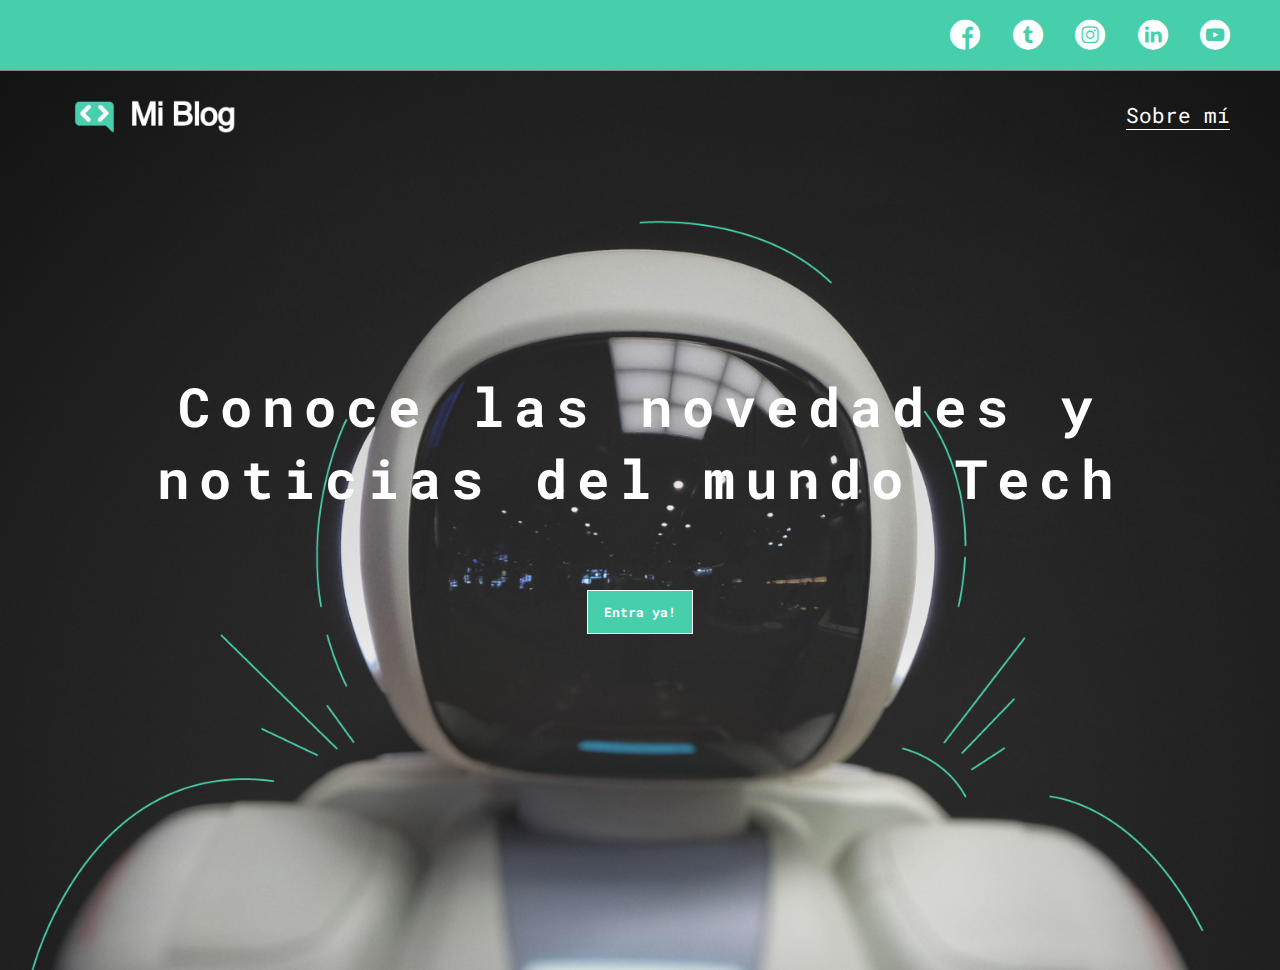
<file: index.html>
<!DOCTYPE html>
<html lang="en">
<head>
    <meta charset="UTF-8">
    <meta http-equiv="X-UA-Compatible" content="IE=edge">
    <meta name="viewport" content="width=device-width, initial-scale=1.0">
    <title>Personal Blog</title>
    <link rel="stylesheet" href="./css/main.css">
    <link rel="stylesheet" href="./css/font/flaticon.css">
    <link rel="stylesheet" href="./css/media-queries.css">
</head>
<body class="home-body">
    <header>
        <section class="head-icons-container">
            <div class="icons">
                <a href="/"><span class="flaticon-001-facebook"></span></a>
                <a href="/"><span class="flaticon-002-twitter"></span></a>
                <a href="/"><span class="flaticon-011-instagram"></span></a>
                <a href="/"><span class="flaticon-010-linkedin"></span></a>
                <a href="/"><span class="flaticon-008-youtube"></span></a>
            </div>
        </section>
    </header>
    <section class="main">
        <nav>
            <section class="nav-logo-container">
                <a href=""><img src="./css/assets/img/Logo-blanco.png" alt="Logo"></a>
            </section>
            <section class="profile-link">
                <a href="./perfil.html">Sobre mí</a>
            </section>
        </nav>
        <section class="main-info">
            <p class="main-info-description">Conoce las novedades y noticias del mundo Tech</p>
            <a href="/blogs.html" class="main-info-button">Entra ya!</a>
        </section>
    </section>
        
    
</body>
</html>
</file>
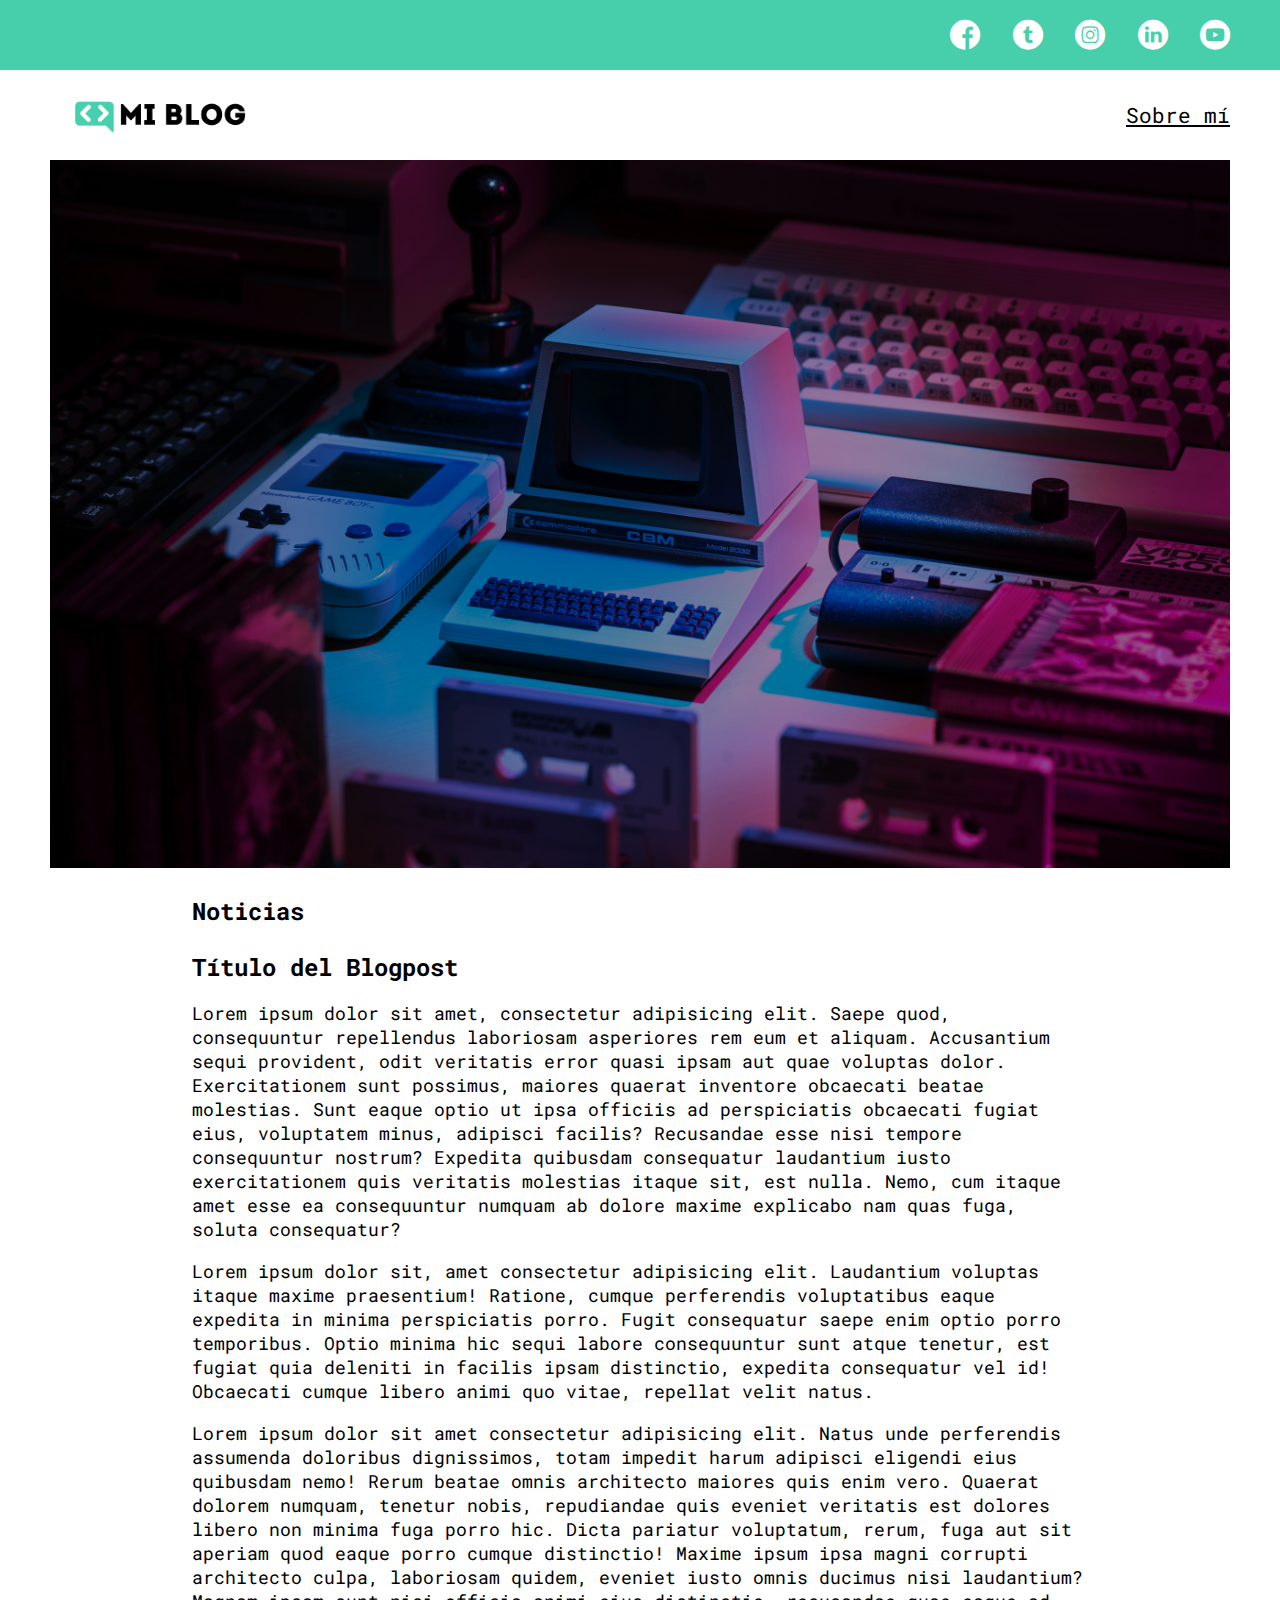
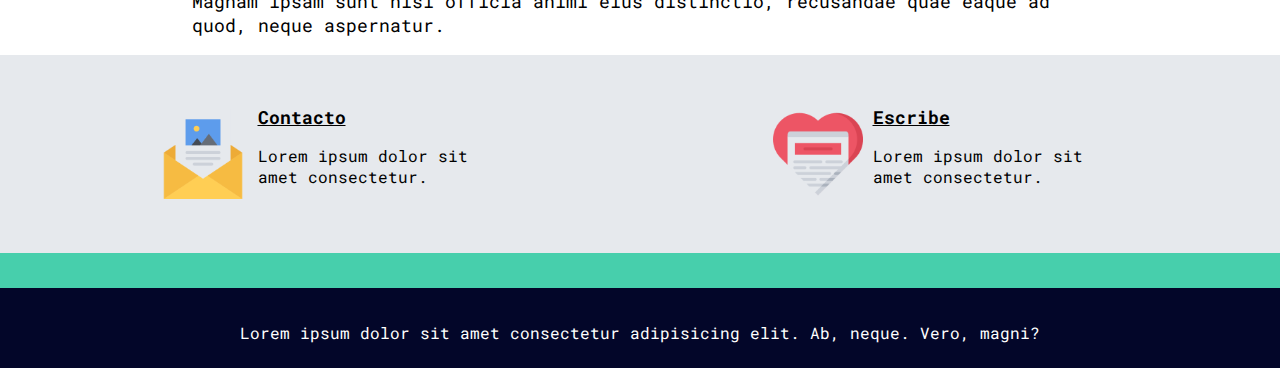
<file: blog.html>
<!DOCTYPE html>
<html lang="en">
<head>
    <meta charset="UTF-8">
    <meta http-equiv="X-UA-Compatible" content="IE=edge">
    <meta name="viewport" content="width=device-width, initial-scale=1.0">
    <title>Blogs</title>
    <link rel="stylesheet" href="./css/main.css">
    <link rel="stylesheet" href="./css/blogs.css">
    <link rel="stylesheet" href="./css/font/flaticon.css">
    <link rel="stylesheet" href="./css/media-queries.css">
</head>
<body>
    <header>
        <section class="head-icons-container">
            <div class="icons">
                <a href="/"><span class="flaticon-001-facebook"></span></a>
                <a href="/"><span class="flaticon-002-twitter"></span></a>
                <a href="/"><span class="flaticon-011-instagram"></span></a>
                <a href="/"><span class="flaticon-010-linkedin"></span></a>
                <a href="/"><span class="flaticon-008-youtube"></span></a>
            </div>
        </section>
        <nav>
            <section class="nav-logo-container">
                <a href=""><img src="./css/assets/img/Logo-negro.png" alt="Logo"></a>
            </section>
            <section class="profile-link">
                <a href="./perfil.html">Sobre mí</a>
            </section>
        </nav>
    </header>

   
    <main class=blogpost-container">
        <section class="blogpost-img-container">
            <img src="./css/assets/img/main-news-img.png" alt="">
        </section>
        <section class="blogpost-news-container">
            <div class="grid-container">
                <h3>Noticias</h3>
                <article class="blogpost-new-info">
                    <h1>Título del Blogpost</h1>
                    <p>Lorem ipsum dolor sit amet, consectetur adipisicing elit. Saepe quod, consequuntur repellendus laboriosam asperiores rem eum et aliquam. Accusantium sequi provident, odit veritatis error quasi ipsam aut quae voluptas dolor.
                    Exercitationem sunt possimus, maiores quaerat inventore obcaecati beatae molestias. Sunt eaque optio ut ipsa officiis ad perspiciatis obcaecati fugiat eius, voluptatem minus, adipisci facilis? Recusandae esse nisi tempore consequuntur nostrum?
                    Expedita quibusdam consequatur laudantium iusto exercitationem quis veritatis molestias itaque sit, est nulla. Nemo, cum itaque amet esse ea consequuntur numquam ab dolore maxime explicabo nam quas fuga, soluta consequatur?</p>
                    <p>Lorem ipsum dolor sit, amet consectetur adipisicing elit. Laudantium voluptas itaque maxime praesentium! Ratione, cumque perferendis voluptatibus eaque expedita in minima perspiciatis porro. Fugit consequatur saepe enim optio porro temporibus.
                    Optio minima hic sequi labore consequuntur sunt atque tenetur, est fugiat quia deleniti in facilis ipsam distinctio, expedita consequatur vel id! Obcaecati cumque libero animi quo vitae, repellat velit natus.</p>
                    <p>Lorem ipsum dolor sit amet consectetur adipisicing elit. Natus unde perferendis assumenda doloribus dignissimos, totam impedit harum adipisci eligendi eius quibusdam nemo! Rerum beatae omnis architecto maiores quis enim vero.
                    Quaerat dolorem numquam, tenetur nobis, repudiandae quis eveniet veritatis est dolores libero non minima fuga porro hic. Dicta pariatur voluptatum, rerum, fuga aut sit aperiam quod eaque porro cumque distinctio!
                    Maxime ipsum ipsa magni corrupti architecto culpa, laboriosam quidem, eveniet iusto omnis ducimus nisi laudantium? Magnam ipsam sunt nisi officia animi eius distinctio, recusandae quae eaque ad quod, neque aspernatur.</p>
                </article>
            </div>
        </section>
        <section class="blogpost-contact-container">
            <div class="blogpost-contact-contact">
                <img src="./css/assets/img/013-newsletter.png" alt="">
                <div>
                    <a href="">Contacto</a>
                    <p>Lorem ipsum dolor sit amet consectetur.</p>
                </div>
            </div>
            <div class="blogpost-contact-write">
                <img src="./css/assets/img/006-like.png" alt="">
                <div>
                    <a href="">Escribe</a>
                    <p>Lorem ipsum dolor sit amet consectetur.</p>
                </div>
            </div>
        </section>
    </main>
    
    <footer>
        <p>Lorem ipsum dolor sit amet consectetur adipisicing elit. Ab, neque. Vero, magni?</p>
    </footer>
</body>
</html>
</file>
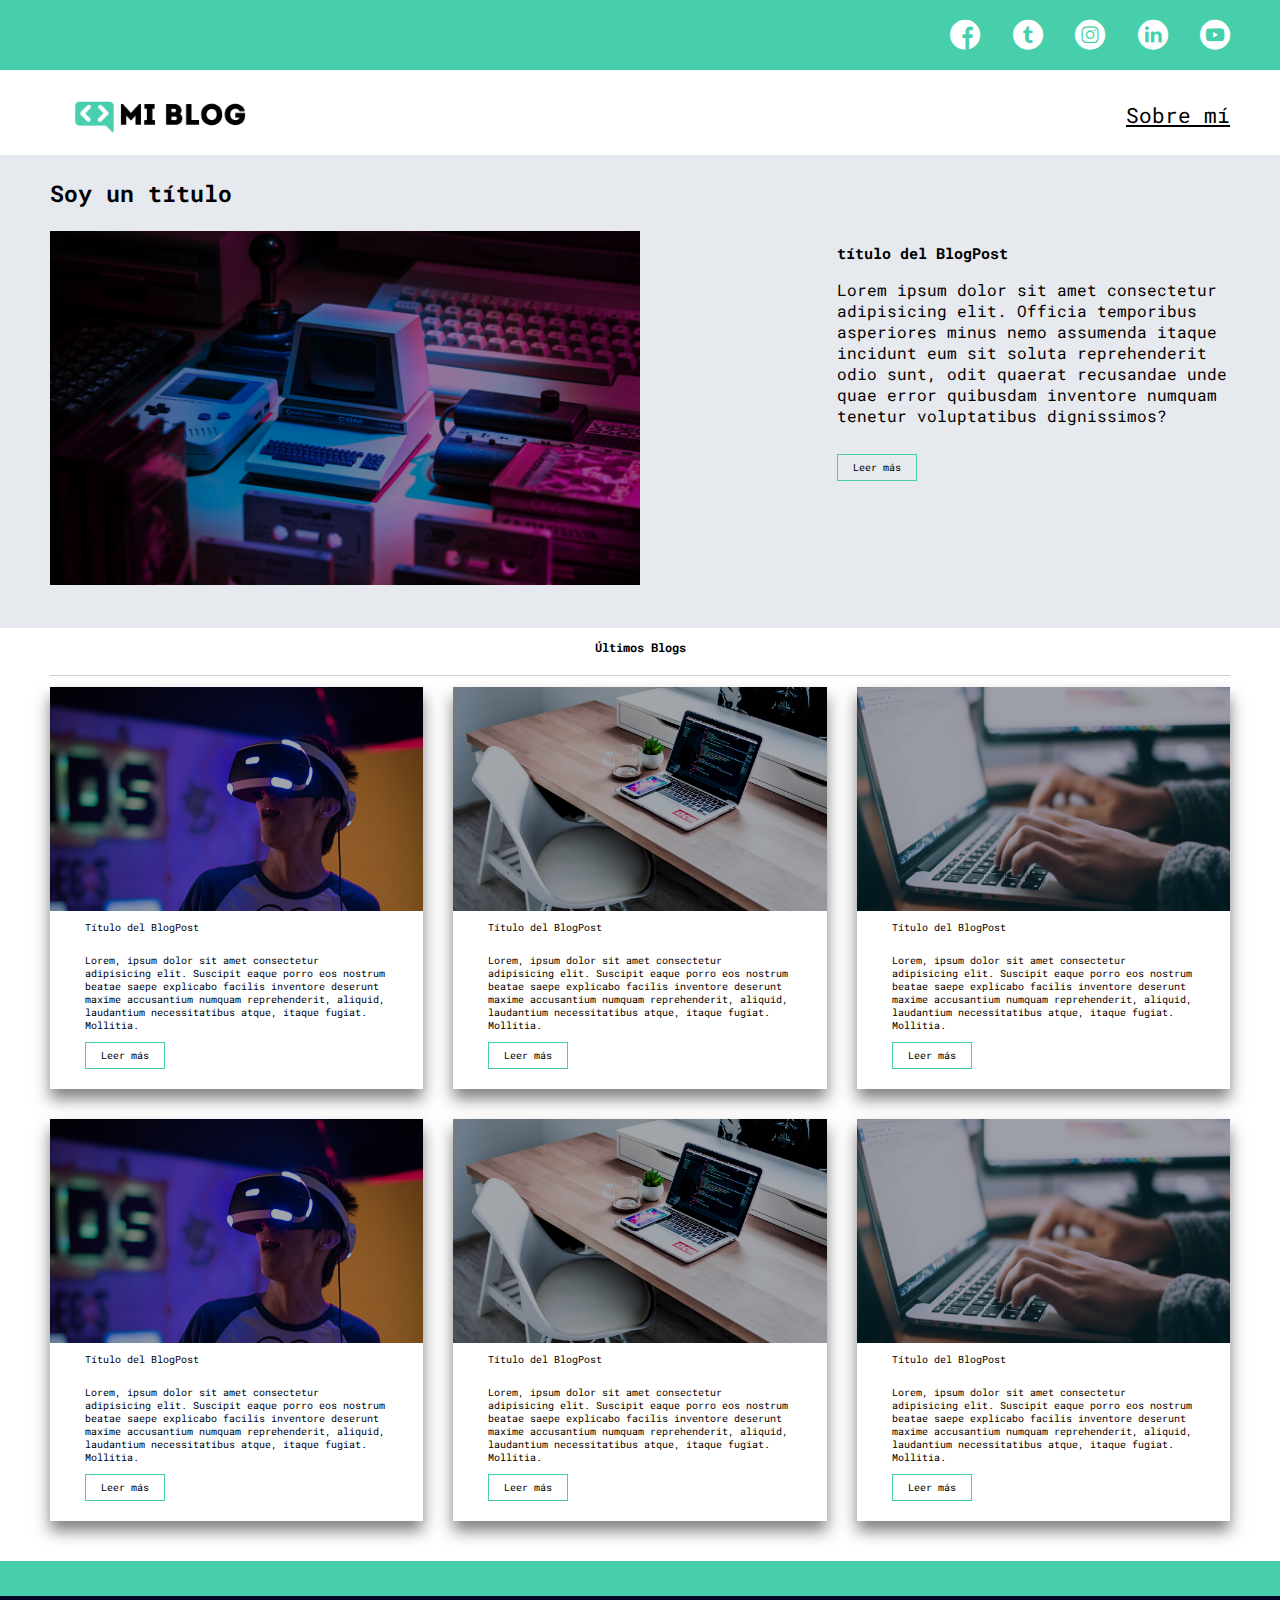
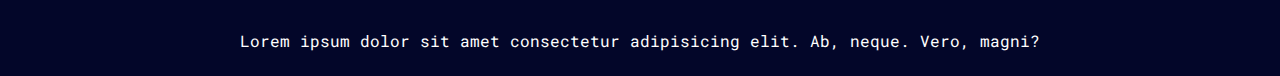
<file: blogs.html>
<!DOCTYPE html>
<html lang="en">
<head>
    <meta charset="UTF-8">
    <meta http-equiv="X-UA-Compatible" content="IE=edge">
    <meta name="viewport" content="width=device-width, initial-scale=1.0">
    <title>Blogs</title>
    <link rel="stylesheet" href="./css/main.css">
    <link rel="stylesheet" href="./css/blogs.css">
    <link rel="stylesheet" href="./css/media-queries.css">
    <link rel="stylesheet" href="./css/font/flaticon.css">
</head>
<body>
    <header>
        <section class="head-icons-container">
            <div class="icons">
                <a href="/"><span class="flaticon-001-facebook"></span></a>
                <a href="/"><span class="flaticon-002-twitter"></span></a>
                <a href="/"><span class="flaticon-011-instagram"></span></a>
                <a href="/"><span class="flaticon-010-linkedin"></span></a>
                <a href="/"><span class="flaticon-008-youtube"></span></a>
            </div>
        </section>
        <nav>
            <section class="nav-logo-container">
                <a href=""><img src="./css/assets/img/Logo-negro.png" alt="Logo"></a>
            </section>
            <section class="profile-link">
                <a href="./perfil.html">Sobre mí</a>
            </section>
        </nav>
    </header>

    <main class="blogs-main">
        <section class="blogs-news-container">
            <div class="blogs-main-new">
                <h3>Soy un título</h3>
                <div class="blogs-news-img-container">
                    <img src="./css/assets/img/main-news-img.png" alt="">
                </div>
                <div class="blogs-new-info-container">
                    <h2>título del BlogPost</h2>
                    <p>Lorem ipsum dolor sit amet consectetur adipisicing elit. Officia temporibus asperiores minus nemo assumenda itaque incidunt eum sit soluta reprehenderit odio sunt, odit quaerat recusandae unde quae error quibusdam inventore numquam tenetur voluptatibus dignissimos?</p>
                    <a href="/blog.html" class="blogs-button">Leer más</a>
                </div>
            </div>
        </section>
        <section class="blogs-posts-container">
            <h3>Últimos Blogs</h3>
            <div>    
                <article class="post-container">
                    <img src="./css/assets/img/post-1.png" alt="Post 1">
                    <p>Título del BlogPost</p>
                    <p>Lorem, ipsum dolor sit amet consectetur adipisicing elit. Suscipit eaque porro eos nostrum beatae saepe explicabo facilis inventore deserunt maxime accusantium numquam reprehenderit, aliquid, laudantium necessitatibus atque, itaque fugiat. Mollitia.</p>
                    <a href="/blog.html" class="blogs-button">Leer más</a>
                </article>
                <article class="post-container">
                    <img src="./css/assets/img/post-2.png" alt="">
                    <p>Título del BlogPost</p>
                    <p>Lorem, ipsum dolor sit amet consectetur adipisicing elit. Suscipit eaque porro eos nostrum beatae saepe explicabo facilis inventore deserunt maxime accusantium numquam reprehenderit, aliquid, laudantium necessitatibus atque, itaque fugiat. Mollitia.</p>
                    <a href="/blog.html" class="blogs-button">Leer más</a>
                </article>
                <article class="post-container">
                    <img src="./css/assets/img/post-3.png" alt="">
                    <p>Título del BlogPost</p>
                    <p>Lorem, ipsum dolor sit amet consectetur adipisicing elit. Suscipit eaque porro eos nostrum beatae saepe explicabo facilis inventore deserunt maxime accusantium numquam reprehenderit, aliquid, laudantium necessitatibus atque, itaque fugiat. Mollitia.</p>
                    <a href="/blog.html" class="blogs-button">Leer más</a>
                </article>
                <article class="post-container">
                    <img src="./css/assets/img/post-1.png" alt="">
                    <p>Título del BlogPost</p>
                    <p>Lorem, ipsum dolor sit amet consectetur adipisicing elit. Suscipit eaque porro eos nostrum beatae saepe explicabo facilis inventore deserunt maxime accusantium numquam reprehenderit, aliquid, laudantium necessitatibus atque, itaque fugiat. Mollitia.</p>
                    <a href="/blog.html" class="blogs-button">Leer más</a>
                </article>
                <article class="post-container">
                    <img src="./css/assets/img/post-2.png" alt="">
                    <p>Título del BlogPost</p>
                    <p>Lorem, ipsum dolor sit amet consectetur adipisicing elit. Suscipit eaque porro eos nostrum beatae saepe explicabo facilis inventore deserunt maxime accusantium numquam reprehenderit, aliquid, laudantium necessitatibus atque, itaque fugiat. Mollitia.</p>
                    <a href="/blog.html" class="blogs-button">Leer más</a>
                </article>
                <article class="post-container">
                    <img src="./css/assets/img/post-3.png" alt="">
                    <p>Título del BlogPost</p>
                    <p>Lorem, ipsum dolor sit amet consectetur adipisicing elit. Suscipit eaque porro eos nostrum beatae saepe explicabo facilis inventore deserunt maxime accusantium numquam reprehenderit, aliquid, laudantium necessitatibus atque, itaque fugiat. Mollitia.</p>
                    <a href="/blog.html" class="blogs-button">Leer más</a>
                </article>
            </div>
        </section>
    </main>

    <footer>
        <p>Lorem ipsum dolor sit amet consectetur adipisicing elit. Ab, neque. Vero, magni?</p>
    </footer>
</body>
</html>
</file>
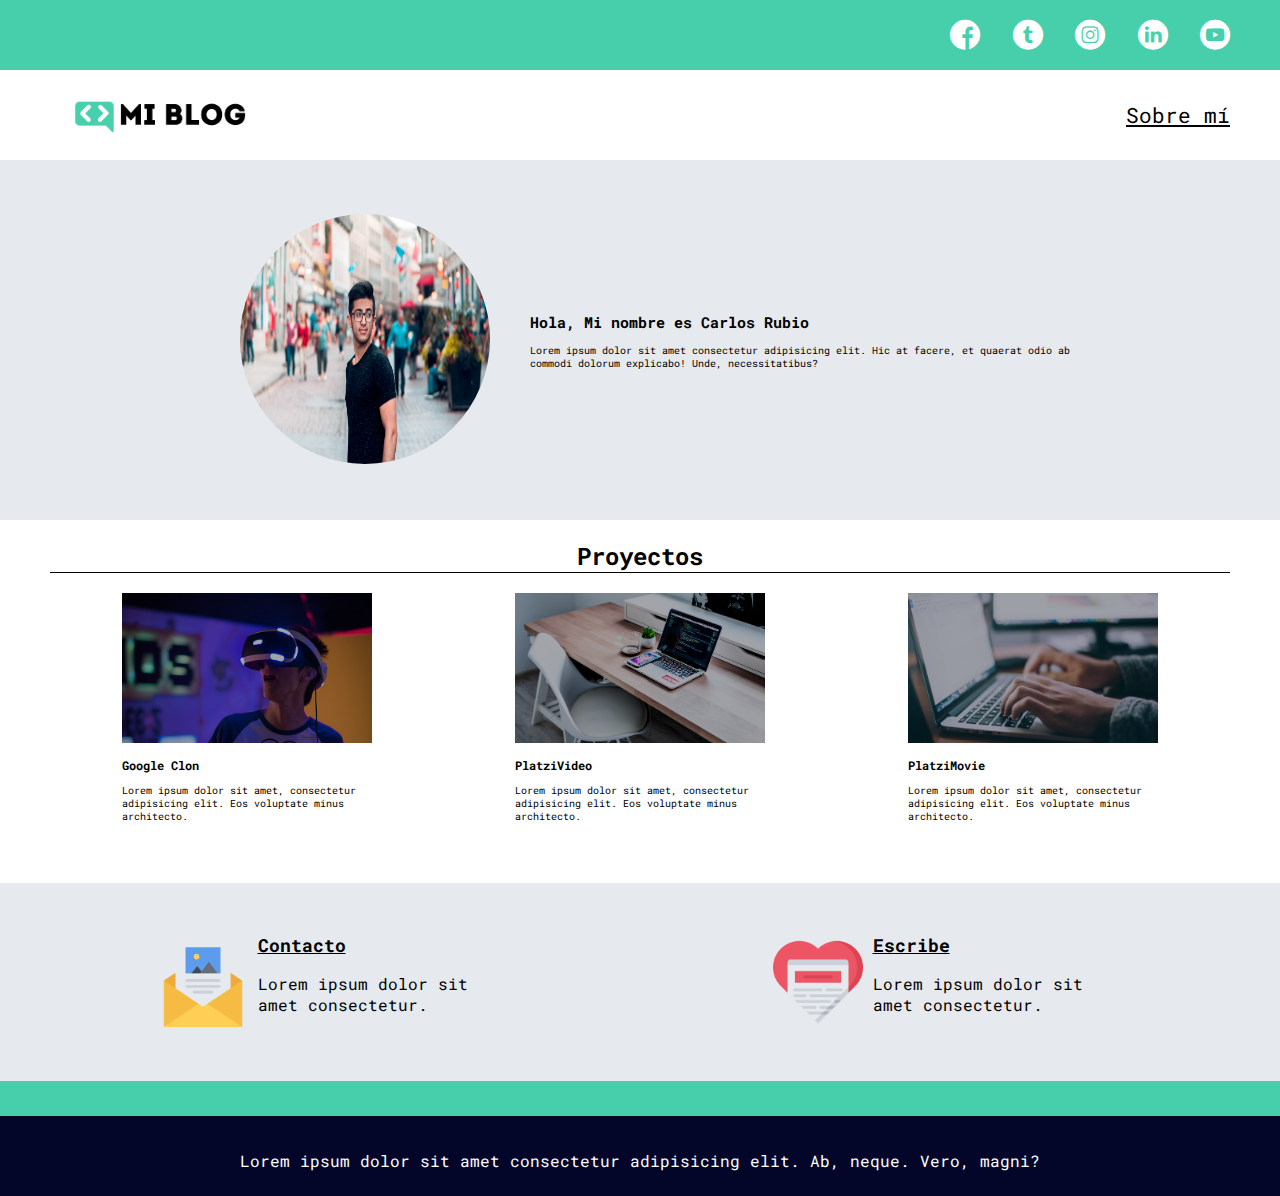
<file: perfil.html>
<!DOCTYPE html>
<html lang="en">
<head>
    <meta charset="UTF-8">
    <meta http-equiv="X-UA-Compatible" content="IE=edge">
    <meta name="viewport" content="width=device-width, initial-scale=1.0">
    <title>Blogs</title>
    <link rel="stylesheet" href="./css/main.css">
    <link rel="stylesheet" href="./css/blogs.css">
    <link rel="stylesheet" href="./css/font/flaticon.css">
    <link rel="stylesheet" href="./css/media-queries.css">
</head>
<body>
    <header>
        <section class="head-icons-container">
            <div class="icons">
                <a href="/"><span class="flaticon-001-facebook"></span></a>
                <a href="/"><span class="flaticon-002-twitter"></span></a>
                <a href="/"><span class="flaticon-011-instagram"></span></a>
                <a href="/"><span class="flaticon-010-linkedin"></span></a>
                <a href="/"><span class="flaticon-008-youtube"></span></a>
            </div>
        </section>
        <nav>
            <section class="nav-logo-container">
                <a href=""><img src="./css/assets/img/Logo-negro.png" alt="Logo"></a>
            </section>
            <section class="profile-link">
                <a href="./perfil.html">Sobre mí</a>
            </section>
        </nav>
    </header>
    <main>
        <section class="profile-container">
            <figure>
                <img src="./css/assets/img/profile-pic.jpg" alt="">
            </figure>
            <div class="profile-container-info">
                <h2>Hola, Mi nombre es Carlos Rubio</h2>
                <p>Lorem ipsum dolor sit amet consectetur adipisicing elit. Hic at facere, et quaerat odio ab commodi dolorum explicabo! Unde, necessitatibus?</p>
            </div>
        </section>
        <section class="projects-container">
            <h2>Proyectos</h2>
            <div class="projects-container-list">
                <article class="projects-container-detail">
                    <figure>
                        <img src="./css/assets/img/post-1.png" alt="">
                    </figure>
                    <h3>Google Clon</h3>
                    <p>Lorem ipsum dolor sit amet, consectetur adipisicing elit. Eos voluptate minus architecto.</p>
                </article>
                <article class="projects-container-detail">
                    <figure>
                        <img src="./css/assets/img/post-2.png" alt="">
                    </figure>
                    <h3>PlatziVideo</h3>
                    <p>Lorem ipsum dolor sit amet, consectetur adipisicing elit. Eos voluptate minus architecto.</p>
                </article>
                <article class="projects-container-detail">
                    <figure>
                        <img src="./css/assets/img/post-3.png" alt="">
                    </figure>
                    <h3>PlatziMovie</h3>
                    <p>Lorem ipsum dolor sit amet, consectetur adipisicing elit. Eos voluptate minus architecto.</p>
                </article>
            </div>

        </section>
        <section class="blogpost-contact-container">
            <div class="blogpost-contact-contact">
                <img src="./css/assets/img/013-newsletter.png" alt="">
                <div>
                    <a href="">Contacto</a>
                    <p>Lorem ipsum dolor sit amet consectetur.</p>
                </div>
            </div>
            <div class="blogpost-contact-write">
                <img src="./css/assets/img/006-like.png" alt="">
                <div>
                    <a href="">Escribe</a>
                    <p>Lorem ipsum dolor sit amet consectetur.</p>
                </div>
            </div>
        </section>
    </main>
    
    <footer>
        <p>Lorem ipsum dolor sit amet consectetur adipisicing elit. Ab, neque. Vero, magni?</p>
    </footer>
</body>
</html>
</file>
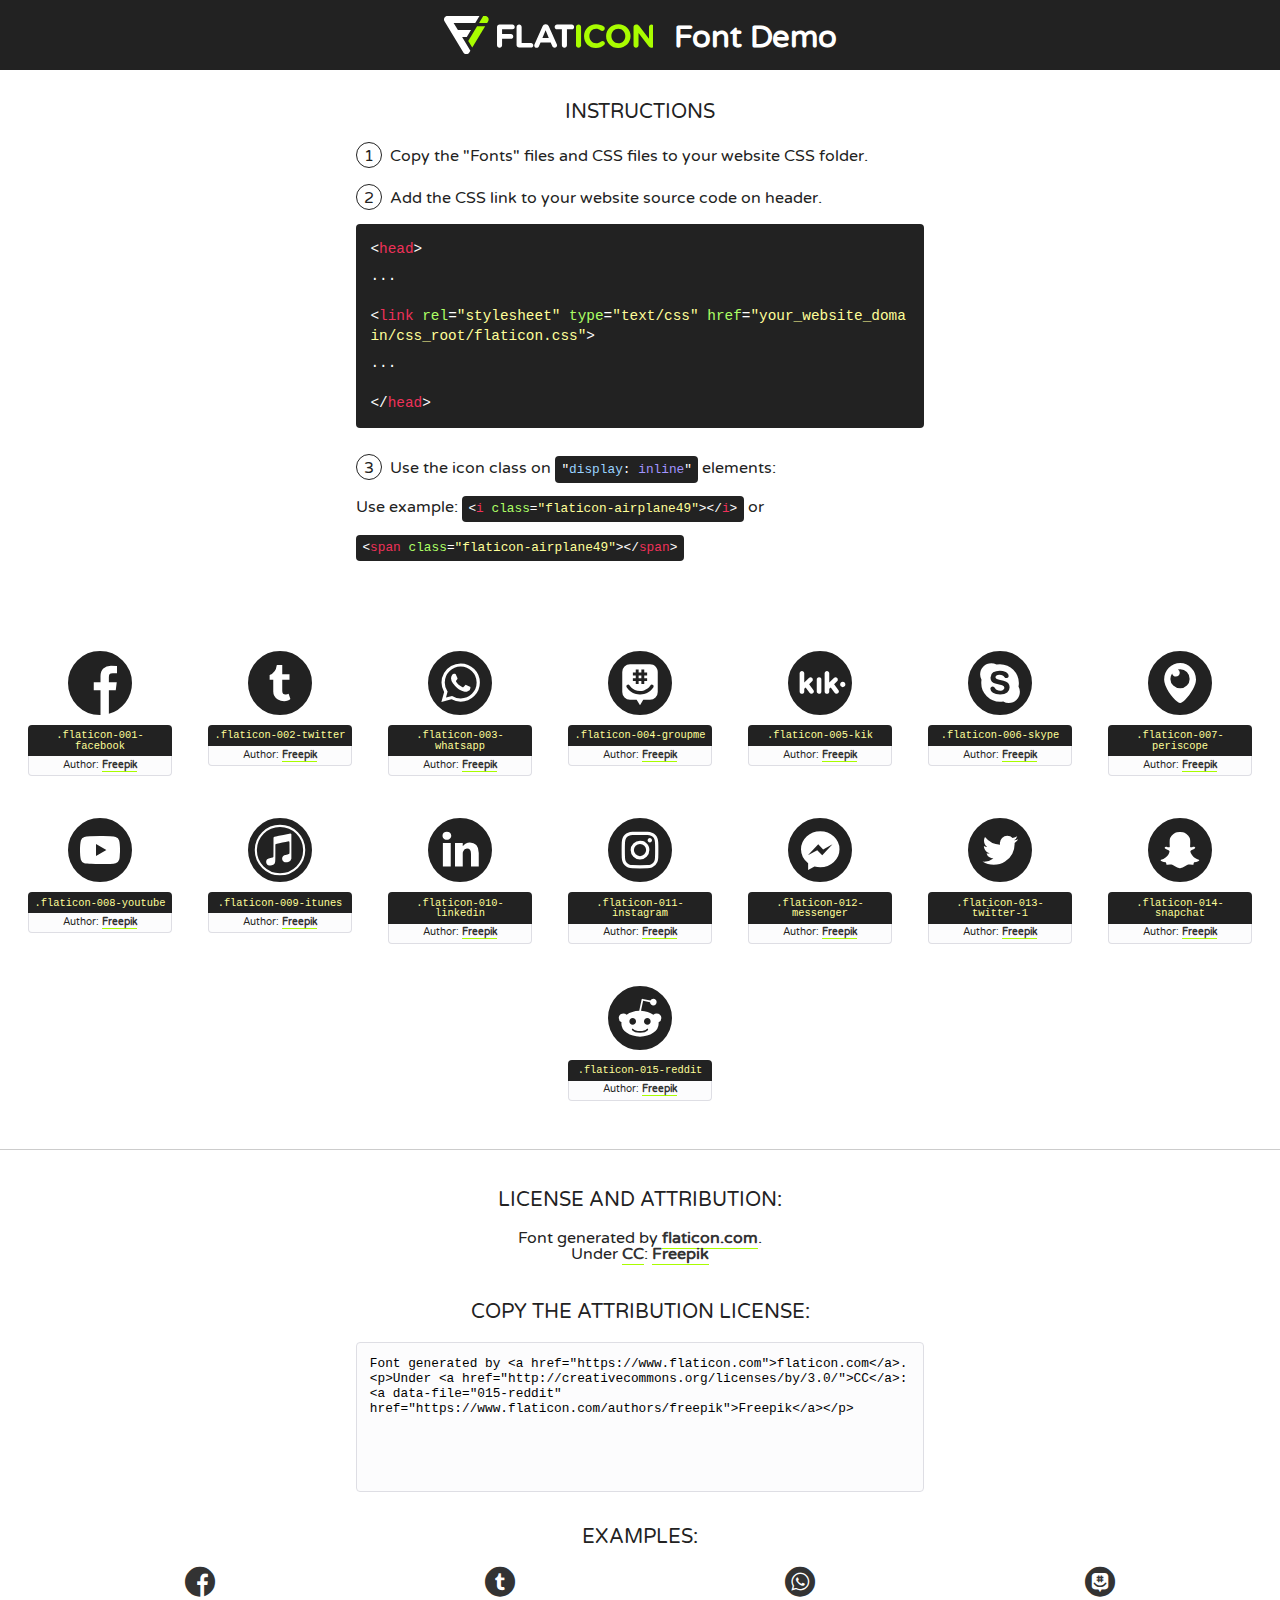
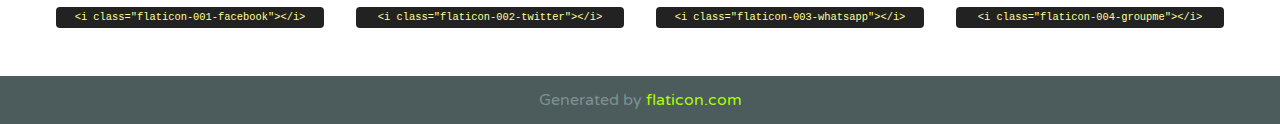
<file: css/font/flaticon.html>
<!DOCTYPE html>
<!--
  Flaticon icon font: Flaticon
  Creation date: 20/12/2018 09:27
-->
<html>
<!DOCTYPE html>
<html>

<head>
    <title>Flaticon WebFont</title>
    <link href="http://fonts.googleapis.com/css?family=Varela+Round" rel="stylesheet" type="text/css" />
    <link rel="stylesheet" type="text/css" href="flaticon.css">
    <meta charset="UTF-8">
    <style>
    html, body, div, span, applet, object, iframe,
    h1, h2, h3, h4, h5, h6, p, blockquote, pre,
    a, abbr, acronym, address, big, cite, code,
    del, dfn, em, img, ins, kbd, q, s, samp,
    small, strike, strong, sub, sup, tt, var,
    b, u, i, center,
    dl, dt, dd, ol, ul, li,
    fieldset, form, label, legend,
    table, caption, tbody, tfoot, thead, tr, th, td,
    article, aside, canvas, details, embed, 
    figure, figcaption, footer, header, hgroup, 
    menu, nav, output, ruby, section, summary,
    time, mark, audio, video {
        margin: 0;
        padding: 0;
        border: 0;
        font-size: 100%;
        font: inherit;
        vertical-align: baseline;
    }
    /* HTML5 display-role reset for older browsers */
    article, aside, details, figcaption, figure, 
    footer, header, hgroup, menu, nav, section {
        display: block;
    }
    body {
        line-height: 1;
    }
    ol, ul {
        list-style: none;
    }
    blockquote, q {
        quotes: none;
    }
    blockquote:before, blockquote:after,
    q:before, q:after {
        content: '';
        content: none;
    }
    table {
        border-collapse: collapse;
        border-spacing: 0;
    }
    body {
        font-family: 'Varela Round', Helvetica, Arial, sans-serif;
        font-size: 16px;
        color: #222;
    }
    a {
        color: #333;
        border-bottom: 1px solid #a9fd00;
        font-weight: bold;
        text-decoration: none;
    }
    * {
        -moz-box-sizing: border-box;
        -webkit-box-sizing: border-box;
        box-sizing: border-box;
        margin: 0;
        padding: 0;
    }
    [class^="flaticon-"]:before, [class*=" flaticon-"]:before, [class^="flaticon-"]:after, [class*=" flaticon-"]:after {
        font-family: Flaticon;
        font-size: 30px;
        font-style: normal;
        margin-left: 20px;
        color: #333;
    }
    .wrapper {
        max-width: 600px;
        margin: auto;
        padding: 0 1em;
    }
    .title {
        font-size: 1.25em;
        text-align: center;
        margin-bottom: 1em;
        text-transform: uppercase;
    }
    header {
        text-align: center;
        background-color: #222;
        color: #fff;
        padding: 1em;
    }
    header .logo {
        width: 210px;
        height: 38px;
        display: inline-block;
        vertical-align: middle;
        margin-right: 1em;
        border: none;
    }
    header strong {
        font-size: 1.95em;
        font-weight: bold;
        vertical-align: middle;
        margin-top: 5px;
        display: inline-block;
    }
    .demo {
        margin: 2em auto;
        line-height: 1.25em;
    }
    .demo ul li {
        margin-bottom: 1em;
    }
    .demo ul li .num {
        color: #222;
        border-radius: 20px;
        display: inline-block;
        width: 26px;
        padding: 3px;
        height: 26px;
        text-align: center;
        margin-right: 0.5em;
        border: 1px solid #222;
    }
    .demo ul li code {
        background-color: #222;
        border-radius: 4px;
        padding: 0.25em 0.5em;
        display: inline-block;
        color: #fff;
        font-family: Consolas,Monaco,Lucida Console,Liberation Mono,DejaVu Sans Mono,Bitstream Vera Sans Mono,Courier New, monospace;
        font-weight: lighter;
        margin-top: 1em;
        font-size: 0.8em;
        word-break: break-all;
    }
    .demo ul li code.big {
        padding: 1em;
        font-size: 0.9em;
    }
    .demo ul li code .red {
        color: #EF3159;
    }
    .demo ul li code .green {
        color: #ACFF65;
    }
    .demo ul li code .yellow {
        color: #FFFF99;
    }
    .demo ul li code .blue {
        color: #99D3FF;
    }
    .demo ul li code .purple {
        color: #A295FF;
    }
    .demo ul li code .dots {
        margin-top: 0.5em;
        display: block;
    }
    #glyphs {
        border-bottom: 1px solid #ccc;
        padding: 2em 0;
        text-align: center;
    }
    .glyph {
        display: inline-block;
        width: 9em;
        margin: 1em;
        text-align: center;
        vertical-align: top;
        background: #FFF;
    }
    .glyph .glyph-icon {
        padding: 10px;
        display: block;
        font-family:"Flaticon";
        font-size: 64px;
        line-height: 1;
    }
    .glyph .glyph-icon:before {
        font-size: 64px;
        color: #222;
        margin-left: 0;
    }
    .class-name {
        font-size: 0.65em;
        background-color: #222;
        color: #fff;
        border-radius: 4px 4px 0 0;
        padding: 0.5em;
        color: #FFFF99;
        font-family: Consolas,Monaco,Lucida Console,Liberation Mono,DejaVu Sans Mono,Bitstream Vera Sans Mono,Courier New, monospace;
    }
    .author-name {
        font-size: 0.6em;
        background-color: #fcfcfd;
        border: 1px solid #DEDEE4;
        border-top: 0;
        border-radius: 0 0 4px 4px;
        padding: 0.5em;
    }
    .class-name:last-child {
        font-size: 10px;
        color:#888;
    }
    .class-name:last-child a {
        font-size: 10px;
        color:#555;
    }
    .class-name:last-child a:hover {
        color:#a9fd00;
    }
    .glyph > input {
        display: block;
        width: 100px;
        margin: 5px auto;
        text-align: center;
        font-size: 12px;
        cursor: text;
    }
    .glyph > input.icon-input {
        font-family:"Flaticon";
        font-size: 16px;
        margin-bottom: 10px;
    }
    .attribution .title {
        margin-top: 2em;
    }
    .attribution textarea {
        background-color: #fcfcfd;
        padding: 1em;
        border: none;
        box-shadow: none;
        border: 1px solid #DEDEE4;
        border-radius: 4px;
        resize: none;
        width: 100%;
        height: 150px;
        font-size: 0.8em;
        font-family: Consolas,Monaco,Lucida Console,Liberation Mono,DejaVu Sans Mono,Bitstream Vera Sans Mono,Courier New, monospace;
        -webkit-appearance: none;
    }
    .iconsuse {
        margin: 2em auto;
        text-align: center;
        max-width: 1200px;
    }
    .iconsuse:after {
        content: '';
        display: table;
        clear: both;
    }
    .iconsuse .image {
        float: left;
        width: 25%;
        padding: 0 1em;
    }
    .iconsuse .image p {
        margin-bottom: 1em;
    }
    .iconsuse .image span {
        display: block;
        font-size: 0.65em;
        background-color: #222;
        color: #fff;
        border-radius: 4px;
        padding: 0.5em;
        color: #FFFF99;
        margin-top: 1em;
        font-family: Consolas,Monaco,Lucida Console,Liberation Mono,DejaVu Sans Mono,Bitstream Vera Sans Mono,Courier New, monospace;
    }
    #footer {
        text-align: center;
        background-color: #4C5B5C;
        color: #7c9192;
        padding: 1em;
    }
    #footer a {
        border: none;
        color: #a9fd00;
        font-weight: normal;
    }
    @media (max-width: 960px) {
        .iconsuse .image {
            width: 50%;
        }
    }
    @media (max-width: 560px) {
        .iconsuse .image {
            width: 100%;
        }
    }
    </style>
</head>

<body class="characters-off">

    <header>
        <a href="https://www.flaticon.com" target="_blank" class="logo">
            <svg version="1.1" xmlns="http://www.w3.org/2000/svg" xmlns:xlink="http://www.w3.org/1999/xlink" xmlns:a="http://ns.adobe.com/AdobeSVGViewerExtensions/3.0/" viewBox="0 0 560.875 102.036" enable-background="new 0 0 560.875 102.036" xml:space="preserve">
                <defs>
                </defs>
                <g>
                    <g class="letters">
                        <path fill="#ffffff" d="M141.596,29.675c0-3.777,2.985-6.767,6.764-6.767h34.438c3.426,0,6.15,2.728,6.15,6.15
                        c0,3.43-2.724,6.149-6.15,6.149h-27.674v13.091h23.719c3.429,0,6.151,2.724,6.151,6.15c0,3.43-2.723,6.149-6.151,6.149h-23.719
                        v17.574c0,3.773-2.986,6.761-6.764,6.761c-3.779,0-6.764-2.989-6.764-6.761V29.675z"></path>
                        <path fill="#ffffff" d="M193.844,29.149c0-3.781,2.985-6.767,6.764-6.767c3.776,0,6.763,2.985,6.763,6.767v42.957h25.039
                        c3.426,0,6.149,2.726,6.149,6.153c0,3.425-2.723,6.15-6.149,6.15h-31.802c-3.779,0-6.764-2.986-6.764-6.768V29.149z"></path>
                        <path fill="#ffffff" d="M241.891,75.71l21.438-48.407c1.492-3.341,4.215-5.357,7.906-5.357h0.792
                        c3.686,0,6.323,2.017,7.815,5.357l21.439,48.407c0.436,0.967,0.701,1.845,0.701,2.723c0,3.602-2.809,6.501-6.414,6.501
                        c-3.161,0-5.269-1.845-6.499-4.655l-4.132-9.661h-27.059l-4.301,10.102c-1.144,2.631-3.426,4.214-6.237,4.214
                        c-3.517,0-6.24-2.81-6.24-6.325C241.1,77.64,241.451,76.677,241.891,75.71z M279.932,58.666l-8.521-20.297l-8.526,20.297H279.932
                        z"></path>
                        <path fill="#ffffff" d="M314.864,35.387H301.86c-3.429,0-6.239-2.813-6.239-6.238c0-3.429,2.811-6.24,6.239-6.24h39.533
                        c3.426,0,6.237,2.811,6.237,6.24c0,3.425-2.811,6.238-6.237,6.238h-13.001v42.785c0,3.773-2.99,6.761-6.764,6.761
                        c-3.779,0-6.764-2.989-6.764-6.761V35.387z"></path>
                        <path fill="#A9FD00" d="M352.615,29.149c0-3.781,2.985-6.767,6.767-6.767c3.774,0,6.761,2.985,6.761,6.767v49.024
                        c0,3.773-2.987,6.761-6.761,6.761c-3.781,0-6.767-2.989-6.767-6.761V29.149z"></path>
                        <path fill="#A9FD00" d="M374.132,53.836v-0.179c0-17.481,13.178-31.801,32.065-31.801c9.22,0,15.459,2.458,20.557,6.238
                        c1.402,1.054,2.637,2.985,2.637,5.357c0,3.692-2.985,6.59-6.681,6.59c-1.845,0-3.071-0.702-4.044-1.319
                        c-3.776-2.813-7.729-4.393-12.562-4.393c-10.364,0-17.831,8.611-17.831,19.154v0.173c0,10.542,7.291,19.329,17.831,19.329
                        c5.715,0,9.492-1.756,13.359-4.834c1.049-0.874,2.458-1.491,4.039-1.491c3.429,0,6.325,2.813,6.325,6.236
                        c0,2.106-1.056,3.78-2.282,4.834c-5.539,4.834-12.036,7.733-21.878,7.733C387.572,85.464,374.132,71.493,374.132,53.836z"></path>
                        <path fill="#A9FD00" d="M433.009,53.836v-0.179c0-17.481,13.79-31.801,32.766-31.801c18.981,0,32.592,14.143,32.592,31.628v0.173
                        c0,17.483-13.785,31.807-32.769,31.807C446.625,85.464,433.009,71.32,433.009,53.836z M484.224,53.836v-0.179
                        c0-10.539-7.725-19.326-18.626-19.326c-10.893,0-18.449,8.611-18.449,19.154v0.173c0,10.542,7.73,19.329,18.626,19.329
                        C476.676,72.986,484.224,64.378,484.224,53.836z"></path>
                        <path fill="#A9FD00" d="M506.233,29.321c0-3.774,2.99-6.763,6.767-6.763h1.401c3.252,0,5.183,1.583,7.029,3.953l26.093,34.265
                        V29.059c0-3.692,2.99-6.677,6.681-6.677c3.683,0,6.671,2.985,6.671,6.677v48.934c0,3.78-2.987,6.765-6.764,6.765h-0.436
                        c-3.257,0-5.188-1.581-7.034-3.953l-27.056-35.492v32.944c0,3.687-2.985,6.676-6.678,6.676c-3.683,0-6.673-2.989-6.673-6.676
                        V29.321z"></path>
                    </g>
                    <g class="insignia">
                        <path fill="#ffffff" d="M48.372,56.137h12.517l11.156-18.537H37.186L25.688,18.539h57.825L94.668,0H9.271
                        C5.925,0,2.842,1.801,1.198,4.716c-1.644,2.907-1.593,6.482,0.134,9.343l50.38,83.501c1.678,2.781,4.689,4.476,7.938,4.476
                        c3.246,0,6.257-1.695,7.935-4.476l2.898-4.804L48.372,56.137z"></path>
                        <g class="i">
                            <path fill="#A9FD00" d="M93.575,18.539h0.031v0.004l21.652,0.004l2.705-4.488c1.727-2.861,1.778-6.436,0.133-9.343
                            C116.454,1.801,113.371,0,110.026,0h-5.294L93.575,18.539z"></path>
                            <polygon fill="#A9FD00" points="88.291,27.356 64.725,66.486 75.519,84.404 109.942,27.356"></polygon>
                        </g>
                    </g>
                </g>
            </svg>
        </a>
        <strong>Font Demo</strong>
    </header>


    <section class="demo wrapper">

        <p class="title">Instructions</p>

        <ul>
            <li>
                <span class="num">1</span>Copy the "Fonts" files and CSS files to your website CSS folder.
            </li>
            <li>
                <span class="num">2</span>Add the CSS link to your website source code on header.
                <code class="big">
                    &lt;<span class="red">head</span>&gt;
                    <br/><span class="dots">...</span>
                    <br/>&lt;<span class="red">link</span> <span class="green">rel</span>=<span class="yellow">"stylesheet"</span> <span class="green">type</span>=<span class="yellow">"text/css"</span> <span class="green">href</span>=<span class="yellow">"your_website_domain/css_root/flaticon.css"</span>&gt;
                    <br/><span class="dots">...</span>
                    <br/>&lt;/<span class="red">head</span>&gt;
                </code>
            </li>

            <li>
                <p>
                    <span class="num">3</span>Use the icon class on <code>"<span class="blue">display</span>:<span class="purple"> inline</span>"</code> elements:
                    <br />
                    Use example: <code>&lt;<span class="red">i</span> <span class="green">class</span>=<span class="yellow">&quot;flaticon-airplane49&quot;</span>&gt;&lt;/<span class="red">i</span>&gt;</code> or <code>&lt;<span class="red">span</span> <span class="green">class</span>=<span class="yellow">&quot;flaticon-airplane49&quot;</span>&gt;&lt;/<span class="red">span</span>&gt;</code>
            </li>
        </ul>

    </section>




   <section id="glyphs">          
    
      
        <div class="glyph"><div class="glyph-icon flaticon-001-facebook"></div>
            <div class="class-name">.flaticon-001-facebook</div>
            <div class="author-name">Author: <a data-file="001-facebook" href="https://www.flaticon.com/authors/freepik">Freepik</a> </div> 
        </div>        
        
        <div class="glyph"><div class="glyph-icon flaticon-002-twitter"></div>
            <div class="class-name">.flaticon-002-twitter</div>
            <div class="author-name">Author: <a data-file="002-twitter" href="https://www.flaticon.com/authors/freepik">Freepik</a> </div> 
        </div>        
        
        <div class="glyph"><div class="glyph-icon flaticon-003-whatsapp"></div>
            <div class="class-name">.flaticon-003-whatsapp</div>
            <div class="author-name">Author: <a data-file="003-whatsapp" href="https://www.flaticon.com/authors/freepik">Freepik</a> </div> 
        </div>        
        
        <div class="glyph"><div class="glyph-icon flaticon-004-groupme"></div>
            <div class="class-name">.flaticon-004-groupme</div>
            <div class="author-name">Author: <a data-file="004-groupme" href="https://www.flaticon.com/authors/freepik">Freepik</a> </div> 
        </div>        
        
        <div class="glyph"><div class="glyph-icon flaticon-005-kik"></div>
            <div class="class-name">.flaticon-005-kik</div>
            <div class="author-name">Author: <a data-file="005-kik" href="https://www.flaticon.com/authors/freepik">Freepik</a> </div> 
        </div>        
        
        <div class="glyph"><div class="glyph-icon flaticon-006-skype"></div>
            <div class="class-name">.flaticon-006-skype</div>
            <div class="author-name">Author: <a data-file="006-skype" href="https://www.flaticon.com/authors/freepik">Freepik</a> </div> 
        </div>        
        
        <div class="glyph"><div class="glyph-icon flaticon-007-periscope"></div>
            <div class="class-name">.flaticon-007-periscope</div>
            <div class="author-name">Author: <a data-file="007-periscope" href="https://www.flaticon.com/authors/freepik">Freepik</a> </div> 
        </div>        
        
        <div class="glyph"><div class="glyph-icon flaticon-008-youtube"></div>
            <div class="class-name">.flaticon-008-youtube</div>
            <div class="author-name">Author: <a data-file="008-youtube" href="https://www.flaticon.com/authors/freepik">Freepik</a> </div> 
        </div>        
        
        <div class="glyph"><div class="glyph-icon flaticon-009-itunes"></div>
            <div class="class-name">.flaticon-009-itunes</div>
            <div class="author-name">Author: <a data-file="009-itunes" href="https://www.flaticon.com/authors/freepik">Freepik</a> </div> 
        </div>        
        
        <div class="glyph"><div class="glyph-icon flaticon-010-linkedin"></div>
            <div class="class-name">.flaticon-010-linkedin</div>
            <div class="author-name">Author: <a data-file="010-linkedin" href="https://www.flaticon.com/authors/freepik">Freepik</a> </div> 
        </div>        
        
        <div class="glyph"><div class="glyph-icon flaticon-011-instagram"></div>
            <div class="class-name">.flaticon-011-instagram</div>
            <div class="author-name">Author: <a data-file="011-instagram" href="https://www.flaticon.com/authors/freepik">Freepik</a> </div> 
        </div>        
        
        <div class="glyph"><div class="glyph-icon flaticon-012-messenger"></div>
            <div class="class-name">.flaticon-012-messenger</div>
            <div class="author-name">Author: <a data-file="012-messenger" href="https://www.flaticon.com/authors/freepik">Freepik</a> </div> 
        </div>        
        
        <div class="glyph"><div class="glyph-icon flaticon-013-twitter-1"></div>
            <div class="class-name">.flaticon-013-twitter-1</div>
            <div class="author-name">Author: <a data-file="013-twitter-1" href="https://www.flaticon.com/authors/freepik">Freepik</a> </div> 
        </div>        
        
        <div class="glyph"><div class="glyph-icon flaticon-014-snapchat"></div>
            <div class="class-name">.flaticon-014-snapchat</div>
            <div class="author-name">Author: <a data-file="014-snapchat" href="https://www.flaticon.com/authors/freepik">Freepik</a> </div> 
        </div>        
        
        <div class="glyph"><div class="glyph-icon flaticon-015-reddit"></div>
            <div class="class-name">.flaticon-015-reddit</div>
            <div class="author-name">Author: <a data-file="015-reddit" href="https://www.flaticon.com/authors/freepik">Freepik</a> </div> 
        </div>        
        

    </section>



    <section class="attribution wrapper"   style="text-align:center;">

      <div class="title">License and attribution:</div><div class="attrDiv">Font generated by <a href="https://www.flaticon.com">flaticon.com</a>. <div><p>Under <a href="http://creativecommons.org/licenses/by/3.0/">CC</a>: <a data-file="015-reddit" href="https://www.flaticon.com/authors/freepik">Freepik</a></p>  </div>
      </div>
      <div class="title">Copy the Attribution License:</div>

    <textarea onclick="this.focus();this.select();">Font generated by &lt;a href=&quot;https://www.flaticon.com&quot;&gt;flaticon.com&lt;/a&gt;. <p>Under <a href="http://creativecommons.org/licenses/by/3.0/">CC</a>: <a data-file="015-reddit" href="https://www.flaticon.com/authors/freepik">Freepik</a></p>  
     </textarea>

    </section>

    <section class="iconsuse">

          <div class="title">Examples:</div>            
             
            <div class="image">
                <p>
                    <i class="glyph-icon flaticon-001-facebook"></i> 
                    <span>&lt;i class=&quot;flaticon-001-facebook&quot;&gt;&lt;/i&gt;</span>
                </p>
            </div>
            
            <div class="image">
                <p>
                    <i class="glyph-icon flaticon-002-twitter"></i> 
                    <span>&lt;i class=&quot;flaticon-002-twitter&quot;&gt;&lt;/i&gt;</span>
                </p>
            </div>
            
            <div class="image">
                <p>
                    <i class="glyph-icon flaticon-003-whatsapp"></i> 
                    <span>&lt;i class=&quot;flaticon-003-whatsapp&quot;&gt;&lt;/i&gt;</span>
                </p>
            </div>
            
            <div class="image">
                <p>
                    <i class="glyph-icon flaticon-004-groupme"></i> 
                    <span>&lt;i class=&quot;flaticon-004-groupme&quot;&gt;&lt;/i&gt;</span>
                </p>
            </div>
                       
        </div>
                            
    </section>

<div id="footer">
    <div>Generated by <a href="https://www.flaticon.com">flaticon.com</a>
    </div>
</div>



</body>
</html>
</file>
<file: css/main.css>
@import url("https://fonts.googleapis.com/css?family=Roboto+Mono:400,500,700|Roboto+Slab:400,700|Roboto:400,500,700,900&display=swap");

body{
    font-family: "Roboto Mono", monospace;
    margin: 0;
    padding: 0;
    box-sizing: border-box;
}
.home-body{
    position: fixed;
    top: 0;
    bottom: 0;
    left: 0;
    right: 0;
}
html{
    font-size: 62.5%;
}

a{
    text-decoration: none;
    display: inline;
    color: black;
}

header{
    width: 100%;
    height: 70px;
    display: grid;
    grid-template-rows: 1fr;
}

header .head-icons-container{
    width: 100%;
    height:  70px;
    display: grid;
    background-color: #47cfac;
}
header .head-icons-container .icons{
    width: 300px;
    height: auto;
    display: flex;
    justify-items: flex-end;
    align-items: center;
    justify-content: space-between;
    justify-self: flex-end;
    margin-right: 50px;
}

header .icons span{
    color: white;
}

nav{
    display: grid;
    grid-template-columns: 1fr 1fr;
    height: 90px;
}

nav .nav-logo-container{
    margin-left: 50px;
}
nav .nav-logo-container img{
    width: 220px;
    margin-top: 10px;
}
nav .profile-link{
    font-family: "Roboto mono", monospace;
    display: flex;
    align-items: center;
    justify-content: flex-end;
    margin-right: 50px;
    font-size: 2.1rem;
}
nav .profile-link a{
    color: white;
    border-bottom: 1px solid white;
}

.main{
    height: 100%;
    background-image: url("./assets/img/Cover.png");
    background-position: center;
    background-repeat: no-repeat;
    background-size: cover;
}

.main-info{
    width: 80vw;
    height: 40vh;
    display: flex;
    flex-direction: column;
    margin: 15vh auto;
    align-items: center;
    justify-content: space-evenly
}
.main-info-description{
    color: white;
    font-family: "Roboto mono", monospace;
    font-size: 5.4rem;
    text-align: center;
    letter-spacing: 10px;
    font-weight: 800;
}

.main-info-button{
    font-family: "Roboto mono", monospace;
    color: white;
    background-color: #47cfac;
    border: 1px solid white;
    text-align: center;
    font-size: 1.3rem;
    font-weight: 700;
    padding: 12px 16px 12px 16px;
}

.blogs-main{
    display: grid;
    margin-top: 85px;
}

.blogs-news-container{
    background-color: #e6e9ed;
    padding: 0px 50px 40px;
}

.blogs-main-new{
    display: grid;
    grid-template-columns: 2fr 1fr;
    grid-template-rows: 2fr;
}
.blogs-main-new h3{
    font-size: 2.3rem;
}

.blogs-news-img-container{
    grid-column: 1;
}
.blogs-news-img-container img{
    width: 75%;
}
.blogs-new-info-container{
    grid-column: 2;
    grid-row: 2;
}
.blogs-new-info-container p{
    margin-bottom: 35px;
    font-size: 1.6rem;
}
.blogs-button{
    border: 1px solid #47cfac;
    padding: 6px 15px;
}
.blogs-posts-container{
    padding: 0 50px 40px;
}
.blogs-posts-container h3{
    text-align: center;
    border-bottom: 1px solid #cdd2da;
    padding-bottom: 20px;
}
.blogs-button:hover{
    color: white;
    background: #47cfac;
    border-color: white;
}
.blogs-posts-container div{
    display: grid;
    grid-template-columns: repeat(3, 1fr);
    gap: 30px;
}
.blogs-posts-container .post-container{
    justify-self: center;
    display: flex;
    flex-direction: column;
    max-width: 100%;
    height: auto;
    box-shadow: 0px 10px 15px 0px rgba(0, 0, 0, 0.5);
    padding-bottom: 20px;
    align-items: flex-start;
}
.blogs-posts-container .post-container p{
    padding: 0 35px;
}
.blogs-posts-container .post-container a{
    margin-left: 35px;
}
.blogs-posts-container .post-container img{
    width: 100%;
}
footer{
    width: 100%;
    height: 80px;
    background-color: rgb(3, 6, 41);
    border-top: 35px solid #47cfac;
}

footer p{
    position: relative;
    text-align: center;
    color: white;
    top: 35%;
    left: 50%;
    transform: translate(-50%,-50%);
    font-size: 1.6rem;
}
.blogpost-img-container {
    margin: 90px  50px 0; 
}
.blogpost-img-container img{
    width: 100%;
    height: 100%;
}
.blogpost-news-container{
    max-width: 70%;
    margin: 0 auto;
}
.grid-container h3{
    font-size: 2.4rem;
}
.grid-container h1{
    font-size: 2.4rem;
}
.grid-container p{
    font-size: 1.8rem;
}
.blogpost-contact-container{
    display: grid;
    grid-template-columns: 1fr 1fr;
    /* width: 100%; */
    margin: 0;
    background-color: #e6e9ed;
    gap: 50px;
    padding: 50px;
}
.blogpost-contact-contact{
    grid-column: 1/2;
    justify-self: center;
    width: 350px;
    display: flex;
    align-items: center;
}
.blogpost-contact-write{
    grid-column: 2/3;
    justify-self: center;
    width: 350px;
    display: flex;
    align-items: center;
}
.blogpost-contact-contact img{
    width: 90px;
}
.blogpost-contact-write img{
    width: 90px;
}

.blogpost-contact-contact div{
    display: inline-flex;
    flex-direction: column;
    margin-left: 10px;
}

.blogpost-contact-contact div a{
    font-size: 1.8rem;
    text-decoration: underline;
    font-weight: bold;
}
.blogpost-contact-contact div p{
    font-size: 1.6rem;
}

.blogpost-contact-write div{
    display: inline-flex;
    flex-direction: column;
    margin-left: 10px;
}

.blogpost-contact-write div a{
    font-size: 1.8rem;
    text-decoration: underline;
    font-weight: bold;
}
.blogpost-contact-write div p{
    font-size: 1.6rem;
}

.profile-container{
    margin-top: 90px;
    padding: 0 200px;
    display: flex;
    height: 40vh;
    justify-content: center;
    align-items: center;
    background-color: #e6e9ed;
}
.profile-container figure img{
    width: 250px;
    height: 250px;
    border-radius: 100%;
}
.projects-container{
    
    padding: 0 50px;
    margin-bottom: 50px;
}
.projects-container h2{
    text-align: center;
    border-bottom: 1px solid black;
    font-size: 2.4rem;
}
.projects-container-list{
    display: grid;
    grid-template-columns: 1fr 1fr 1fr;
}
.projects-container-detail{
    padding: 0;
    width: 250px;
    justify-self: center;
}
.projects-container-detail figure{
    margin:0;
    padding: 0;
}

.projects-container-detail figure img{
    width: 100%;
}
</file>
<file: css/font/flaticon.css>
/*
  	Flaticon icon font: Flaticon
  	Creation date: 20/12/2018 09:27
  	*/

@font-face {
  font-family: "Flaticon";
  src: url("./Flaticon.eot");
  src: url("./Flaticon.eot?#iefix") format("embedded-opentype"),
       url("./Flaticon.woff") format("woff"),
       url("./Flaticon.ttf") format("truetype"),
       url("./Flaticon.svg#Flaticon") format("svg");
  font-weight: normal;
  font-style: normal;
}

@media screen and (-webkit-min-device-pixel-ratio:0) {
  @font-face {
    font-family: "Flaticon";
    src: url("./Flaticon.svg#Flaticon") format("svg");
  }
}

[class^="flaticon-"]:before, [class*=" flaticon-"]:before,
[class^="flaticon-"]:after, [class*=" flaticon-"]:after {   
  font-family: Flaticon;
        font-size: 30px;
font-style: normal;
margin-left: 20px;
}

.flaticon-001-facebook:before { content: "\f100"; }
.flaticon-002-twitter:before { content: "\f101"; }
.flaticon-003-whatsapp:before { content: "\f102"; }
.flaticon-004-groupme:before { content: "\f103"; }
.flaticon-005-kik:before { content: "\f104"; }
.flaticon-006-skype:before { content: "\f105"; }
.flaticon-007-periscope:before { content: "\f106"; }
.flaticon-008-youtube:before { content: "\f107"; }
.flaticon-009-itunes:before { content: "\f108"; }
.flaticon-010-linkedin:before { content: "\f109"; }
.flaticon-011-instagram:before { content: "\f10a"; }
.flaticon-012-messenger:before { content: "\f10b"; }
.flaticon-013-twitter-1:before { content: "\f10c"; }
.flaticon-014-snapchat:before { content: "\f10d"; }
.flaticon-015-reddit:before { content: "\f10e"; }
</file>
<file: css/media-queries.css>
@media (max-width: 900px){
    .blogs-main-new{
        grid-template-columns: 1fr;
        grid-template-rows: 60px 2fr 1fr;
        width: 100%;
    }
    .blogs-main-new h3{
        align-self: center;
        justify-self: center;
        margin: 2px;
    }
    .blogs-news-img-container{
        grid-row: 2 / 3;
        grid-column: 1 / 2;
    }
    .blogs-news-img-container img{
        width: 100%; 
    }
    .blogs-new-info-container{
        grid-row: 3 / 4;
        grid-column: 1 / 2;    
    }
    .blogs-posts-container div{
        display: grid;
        grid-template-columns: repeat(auto-fit, minmax(350px, 1fr));
    }
    .projects-container-list{
        grid-template-columns: 1fr 1fr;
        grid-template-rows: 1fr 1fr;
    }
    .profile-container{
        padding: 0 120px;
    }
}
</file>
<file: css/blogs.css>
nav .profile-link a{
    color: black;
    text-decoration: underline;
}
</file>
